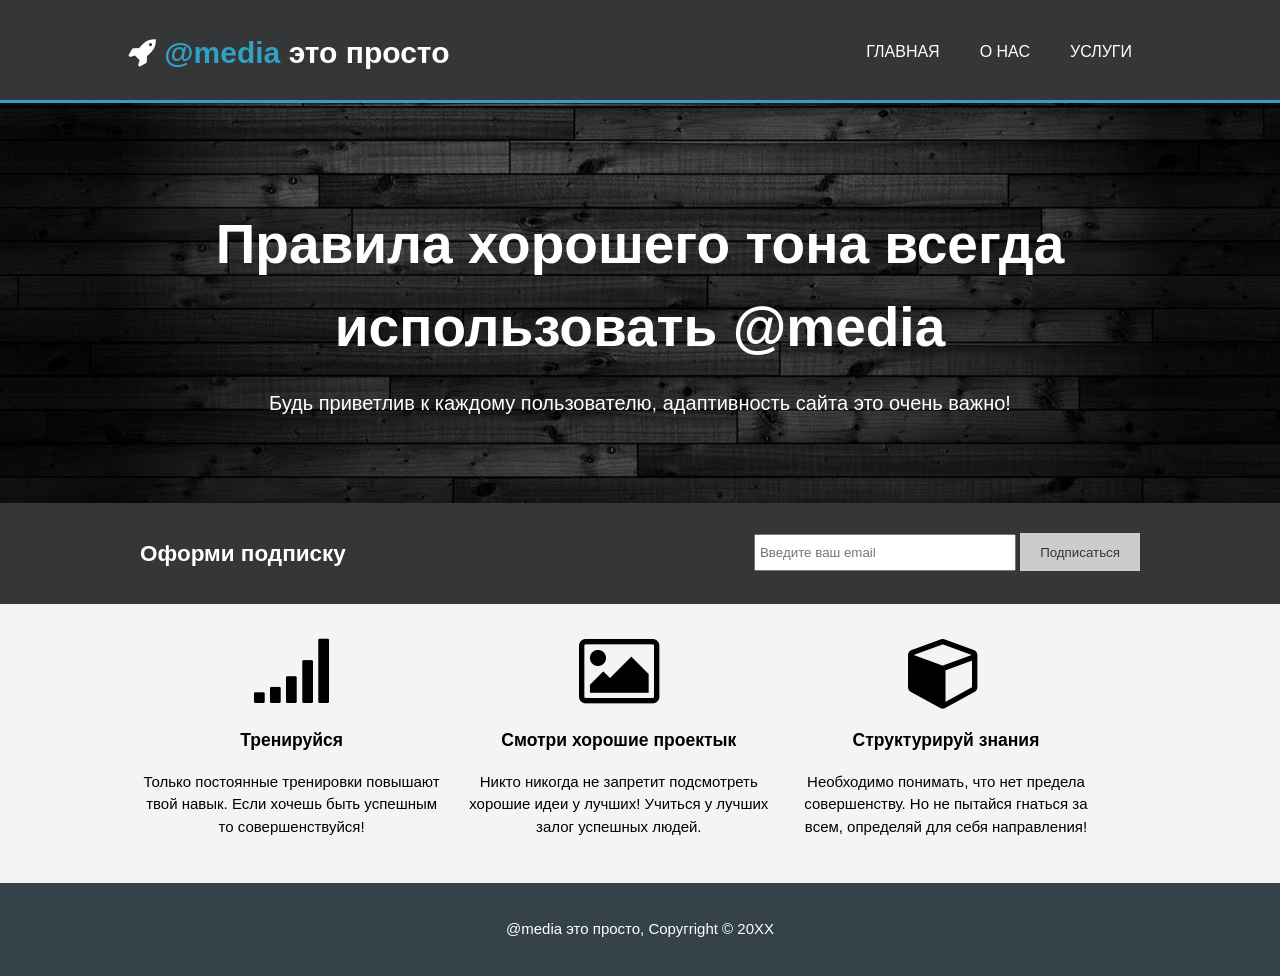
<file: index.html>
<!DOCTYPE html>
<html>
    <head>
        <meta charset="utf-8">
        <meta name="viewport" content="width=device-width">
        <meta name="description" content="Пример для изучения правила @media">
        <title>@media</title>
        <link rel="stylesheet" href="css/style.css">
        <link rel="stylesheet" href="css/font-awesome.min.css">
    </head>
    <body>
        <header>
            <div class="container">
                <div>
                    <h1><span class="fa fa-rocket"></span> <span class="highlight">@media</span> это просто</h1>
                </div>
                <nav>
                    <ul>
                        <li class="current"><a href="index.html">Главная</a></li>
                        <li><a href="about.html">О нас</a></li>
                        <li><a href="services.html">Услуги</a></li>
                    </ul>
                </nav>
            </div>
        </header>
        <section id="showcase">
            <div class="container">
                <h1>Правила хорошего тона всегда использовать @media</h1>
                <p>Будь приветлив к каждому пользователю, адаптивность сайта это очень важно!</p> 
            </div>
        </section>
        <section id="newsletter">
            <div class="container">
            <h1> Оформи подписку</h1>
                <form action="">
                    <input type="email" placeholder= "Введите ваш email">
                    <button type="submit" class="button_1">Подписаться</button>
                </form>
            </div>
        </section>
        <section id="boxes">
            <div class="container">
                <div class="box">
                <span class="fa fa-signal fa-5x"></span> <h3>Тренируйся</h3>
                <p> Только постоянные тренировки повышают твой навык. Если хочешь быть успешным то совершенствуйся!</p> </div>
                    <div class="box">
                    <span class="fa fa-photo fa-5x"></span>
                    <h3>Смотри хорошие проектык</h3>
                    <p>Никто никогда не запретит подсмотреть хорошие идеи у лучших! Учиться у лучших залог успешных людей.</p>
                    </div>
                <div class="box">
                <span class="fa fa-cube fa-5x"></span>
                <h3>Структурируй знания </h3>
                <p> Необходимо понимать, что нет предела совершенству.
                Но не пытайся гнаться за всем, определяй для себя направления!</p>
                </div>
            </div>
        </section>
        <footer>
            <p>@media это просто, Соругright &copy; 20XX</p>
        </footer>
    </body>
</html>
</file>
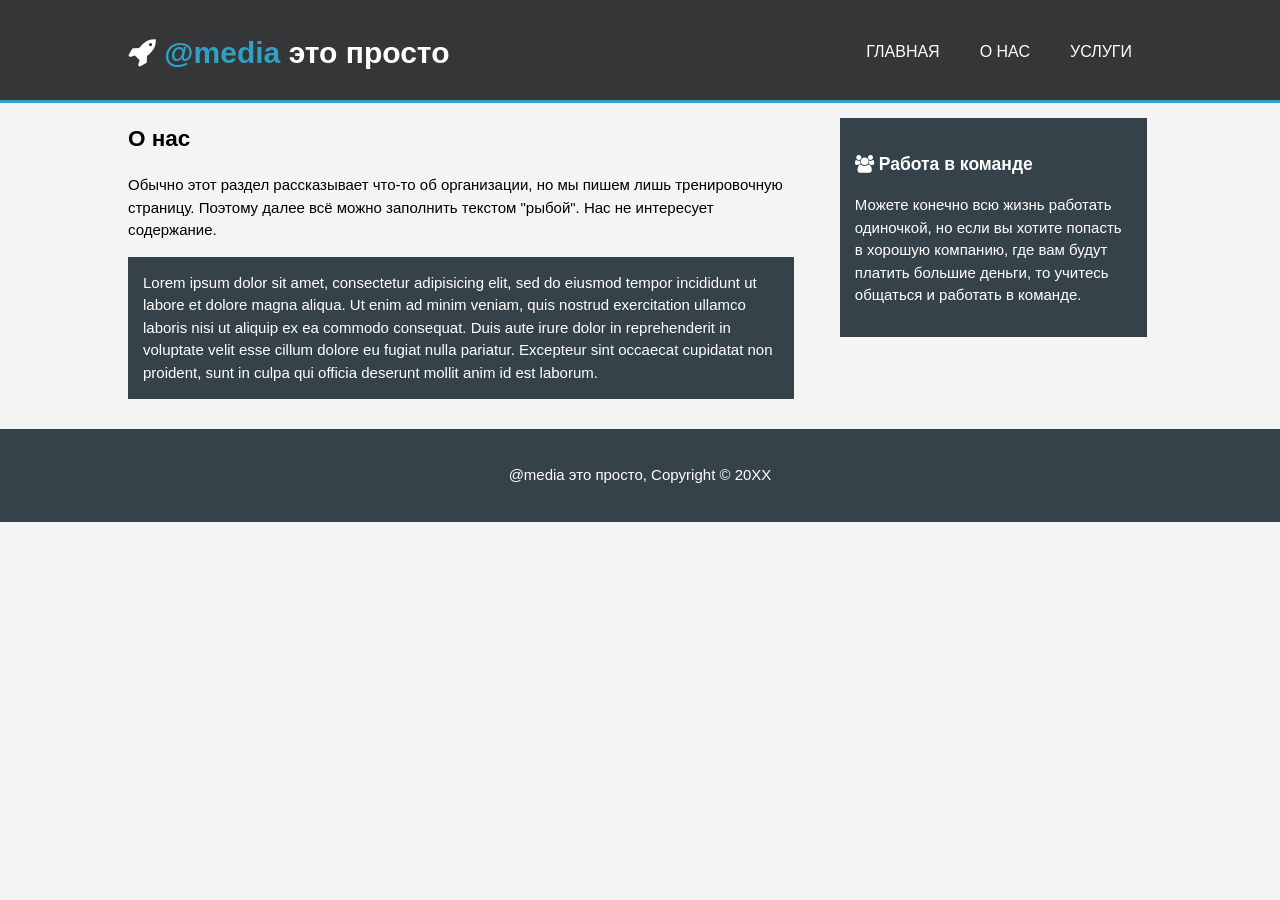
<file: about.html>
<!DOCTYPE html>
<htm1>
    <head>
    <meta charset="utf-8">
    <meta name="viewport" content="width=device-width">
    <meta name="description" content="Пример для изучения правила @media"> 
    <title>@media</title>
    <link rel="stylesheet" href="css/style.css">
    <link rel="stylesheet" href="css/font-awesome.min.css">
    </head>
<body>
    <header>
    <div class="container">
    <div>
    <h1><span class="fa fa-rocket"></span> <span class="highlight">@media</span> это просто</h1> </div>
        <nav>
            <ul>
            <li><a href="index.html">Главная</a></li>
            <li class="current"><a href="about.html">O нас</a></li>
            <li><a href="services.html">Услуги</a></li>
            </u1>
        </nav>
    </div>
    </header>
<main>
<div class="container">
<article id="main-col">
<h1 class="page-title">O нас</h1>
<p>
Обычно этот раздел рассказывает что-то об организации, но мы пишем лишь тренировочную страницу.
Поэтому далее всё можно заполнить текстом "рыбой". Нас не интересует содержание.
</p>
<p class="dark">
Lorem ipsum dolor sit amet, consectetur adipisicing elit, sed do eiusmod
tempor incididunt ut labore et dolore magna aliqua. Ut enim ad minim veniam,
quis nostrud exercitation ullamco laboris nisi ut aliquip ex ea commodo
consequat. Duis aute irure dolor in reprehenderit in voluptate velit esse
cillum dolore eu fugiat nulla pariatur. Excepteur sint occaecat cupidatat non
proident, sunt in culpa qui officia deserunt mollit anim id est laborum.
</p>
</article>
<aside id="sidebar">
<div class="dark">
<h3><span class="fa fa-users"></span> Работа в команде </h3>
<p>Можете конечно всю жизнь работать одиночкой, но если вы хотите попасть
в хорошую компанию, где вам будут платить большие деньги,
то учитесь общаться и работать в команде.</p>
</div>
</aside>
</div>
</main>
<footer>
<p>@media это просто, Copyright &copy; 20XX</p>
</footer>
</body>
</html>
</file>
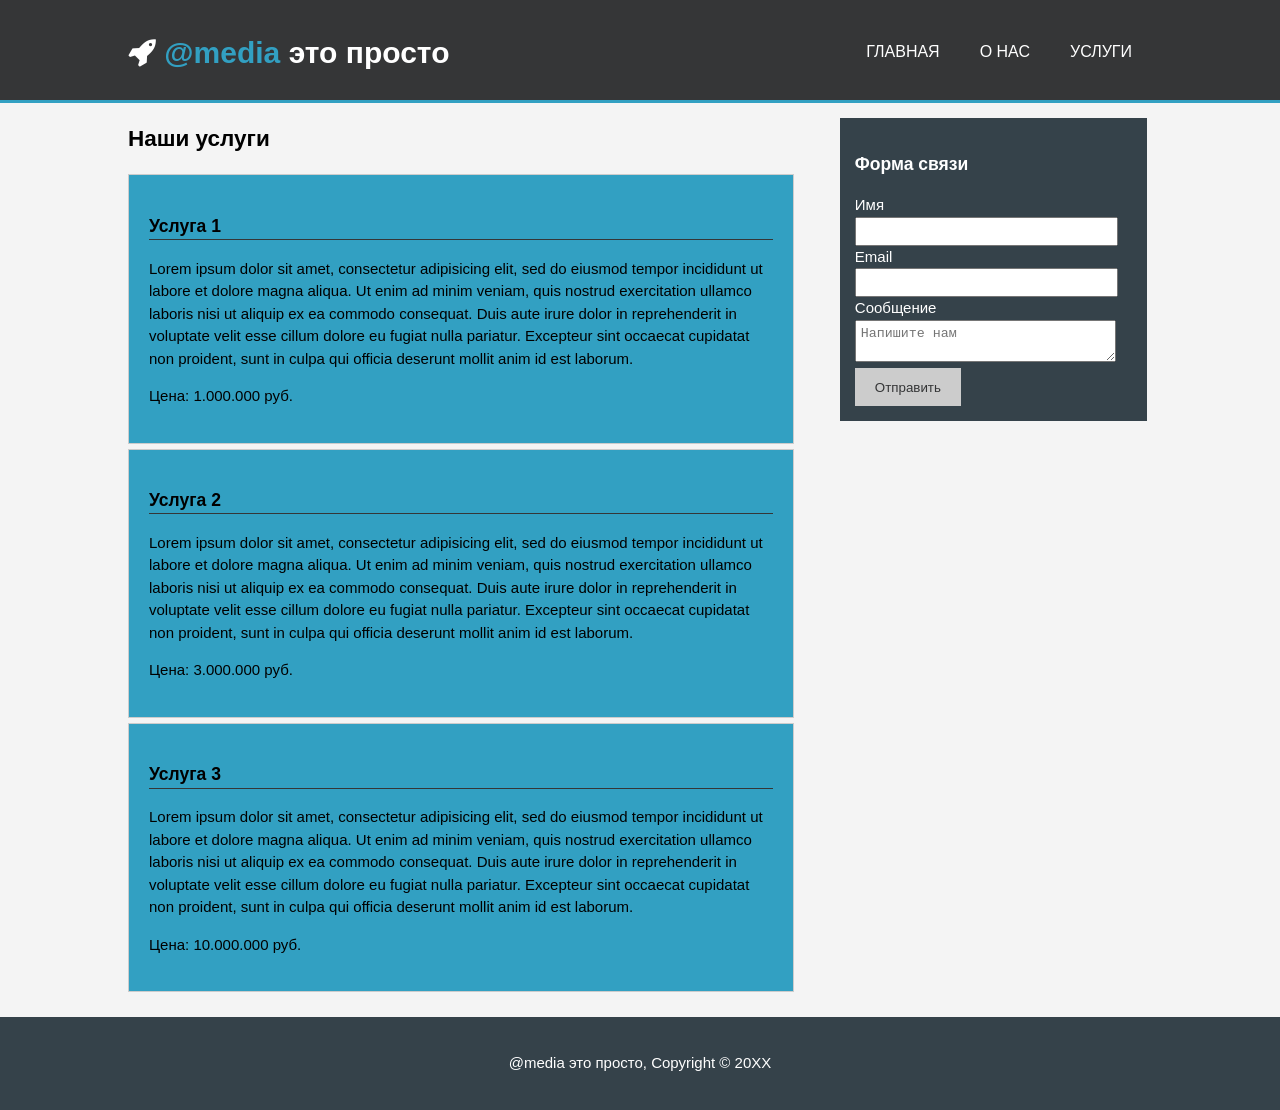
<file: services.html>
<!DOCTYPE html>
<html>
    <head>
        <meta charset="utf-8">
        <meta name="viewport" content="width=device-width">
        <meta name="description" content="Пример для изучения правила @media">
        <title>@media</title>
        <link rel="stylesheet" href="css/style.css">
        <link rel="stylesheet" href="css/font-awesome.min.css">
    </head>
    <body>
        <header>
            <div class="container">
            <div>
            <h1><span class="fa fa-rocket"></span> <span class="highlight">@media</span> это просто</h1>
            </div>
                <nav>
                <ul>
                <li><a href="index.html">Главная </a></li>
                <li><a href="about.html">O нас</a></li>
                <li class="current"><a href="services.html">Услуги</a></li>
                </ul>
                </nav>
            </div>
        </header>
        <main>
        <div class="container">
        <article id="main-col">
        <h1 class="page-title">Наши услуги</h1>
            <ul id="services">
            <li>
            <h3> Услуга 1</h3>
            <p>
            Lorem ipsum dolor sit amet, consectetur adipisicing elit, sed do eiusmod
            tempor incididunt ut labore et dolore magna aliqua. Ut enim ad minim veniam,
            quis nostrud exercitation ullamco laboris nisi ut aliquip ex ea commodo
            consequat. Duis aute irure dolor in reprehenderit in voluptate velit esse
            cillum dolore eu fugiat nulla pariatur. Excepteur sint occaecat cupidatat non
            proident, sunt in culpa qui officia deserunt mollit anim id est laborum.
            </p>
            <p>Цена: 1.000.000 руб.</p>
            </li>
            <li>
            <h3>Услуга 2</h3>
            <p>
            Lorem ipsum dolor sit amet, consectetur adipisicing elit, sed do eiusmod
            tempor incididunt ut labore et dolore magna aliqua. Ut enim ad minim veniam,
            quis nostrud exercitation ullamco laboris nisi ut aliquip ex ea commodo
            consequat. Duis aute irure dolor in reprehenderit in voluptate velit esse
            cillum dolore eu fugiat nulla pariatur. Excepteur sint occaecat cupidatat non
            proident, sunt in culpa qui officia deserunt mollit anim id est laborum.
            </p>
            <p> Цена: 3.000.000 руб.</p>
            </li>
            <li>
            <h3>Услуга 3</h3
            <p>
            Lorem ipsum dolor sit amet, consectetur adipisicing elit, sed do eiusmod
            tempor incididunt ut labore et dolore magna aliqua. Ut enim ad minim veniam,
            quis nostrud exercitation ullamco laboris nisi ut aliquip ex ea commodo
            consequat. Duis aute irure dolor in reprehenderit in voluptate velit esse
            cillum dolore eu fugiat nulla pariatur. Excepteur sint occaecat cupidatat non
            proident, sunt in culpa qui officia deserunt mollit anim id est laborum.
            </p>
            <p> Цена: 10.000.000 руб.</p>
            </li>
            </ul>
        </article>
        <aside id="sidebar">
        <div class="dark">
        <h3> Форма связи</h3>
        <form action="" class="contact">
        <div>
        <label>Имя</label>
        <input type="text">
        </div>
        <div>
        <label>Email</label>
        <input type="email">
        </div>
        <div>
        <label>Cообщение</label>
        <textarea placeholder="Hапишите нам"></textarea>
        </div>
        <button class="button_1" type="submit">Отправить</button>
        </form>
        </div>
        </aside>
        </div>
        </main>
        <footer>
            <p>@media это просто, Соруright &copy; 20XX</p>
        </footer>
    </body>
</htm1>
</file>
<file: css/style.css>
body{
display: flex;
 flex-direction: column;
 min-height: 100vh;
font: 15px/1.5 Arial, Helvetica, sans-serif;
padding: 0;
margin: 0;
background-color: #f4f4f4;
}

.container {
width: 80%;
margin: auto;
overflow: hidden;
display: flow-root;
}
.dark {
padding: 15px;
background: #35424a;
color: #ffffff;
margin-top: 10px;
margin-bottom: 10px;
}

ul {
margin: 0;
padding: 0;
}
/* Header */
header {
background: #353637;
color: #ffffff;
padding-top: 30px;
min-height: 70px;
border-bottom: #32a0c2 3px solid;
}
header a {
color: #ffffff;
text-decoration: none;
text-transform: uppercase;
font-size: 16px;
}
header li {
float: left;
display: inline;
padding: 0 20px 0 20px;
}
.container > div {
float: left;
}
.container > div > h1 {
margin: 0;
}
header nav {
float: right;
margin-top: 10px;
}
.container > div > h1 > span:nth-child(2),
header.current a {
color: #32a0c2;
font-weight: bold;
}
header a:hover {
color: #cccccc;
font-weight: bold;
}
/* Showcase */
#showcase {
min-height: 400px;
background:url('../img/headerbg.jpg') no-repeat center;
background-size: cover;
text-align: center;
color: #ffffff;
}
#showcase h1 {
margin-top: 100px;
font-size: 55px;
margin-bottom: 10px;
}
#showcase p {
font-size: 20px;
}
/* Newsletter */
#newsletter {
padding: 15px;
color: #ffffff;
background: #353637;
}
#newsletter h1 {
float: left;
}
#newsletter form {
float: right;
margin-top: 15px;
}
#newsletter input[type="email"] {
padding: 4px;
height: 25px;
width: 250px;
}
.button_1 {
height: 38px;
background: #cccccc;
border: 0;
padding-left: 20px;
padding-right: 20px;
color: #353637;
}
#boxes {
margin-top: 20px;
}
#boxes .box {
float:left;
text-align: center;
width: 30%;
padding: 10px;
}
footer {
clear: both;
padding: 20px;
margin-top: 20px;
color: #ffffff;
background-color: #35424a;
text-align: center;
}
/* Sidebar */
aside#sidebar {
float: right;
width: 30%;
padding: 5px;
}
article#main-col {
float: left;
width: 65%;
}
aside#sidebar input, aside#sidebar textarea {
width: 90%;
padding: 5px;
}
/* Services */
ul#services li {
list-style: none;
padding: 20px;
border: #cccccc solid 1px;
margin-bottom: 5px;
background: #32a0c2;
}
ul#services h3{
border-bottom: #353637 solid 1px;
}
@media (max-width: 768px) {
.container > div,
header nav,
header nav li,
#newsletter h1,
#newsletter form,
#boxes .box,
article#main-col,
aside#sidebar {
float: none;
text-align: center;
width: 100%;
}
header {
padding-bottom: 20px;
}
#showcase h1 {
margin-top: 40px;
}
#newsletter button {
display: block;
width: 100%;
}
#newsletter form input[type="email"],
.contact input,
.contact textarea,
.contact label{
width: 100%;
margin-bottom: 5px;
}
}
</file>
